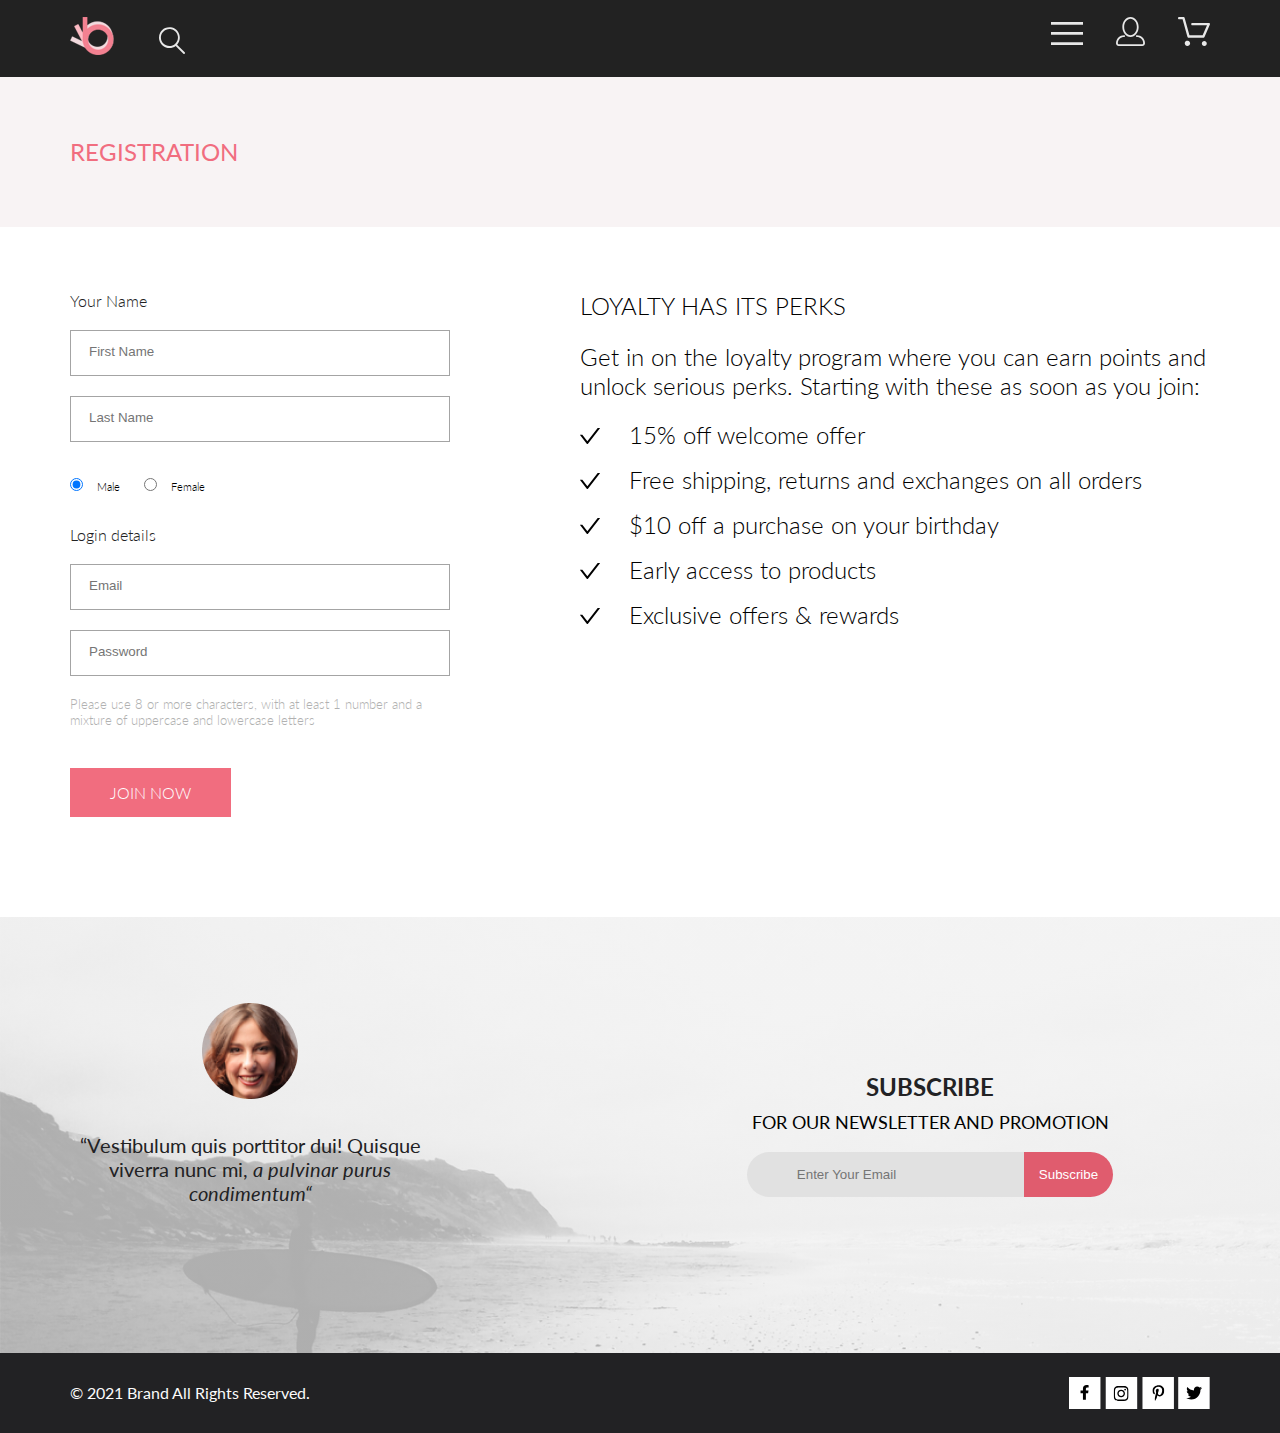
<file: checkout.html>
<!DOCTYPE html>
<html lang="en">

<head>
    <meta charset="UTF-8">
    <meta http-equiv="X-UA-Compatible" content="IE=edge">
    <meta name="viewport" content="width=device-width, initial-scale=1.0">
    <link rel="preconnect" href="https://fonts.gstatic.com">
    <link rel="preconnect" href="https://fonts.gstatic.com">
    <link href="https://fonts.googleapis.com/css2?family=Lato:wght@300&display=swap" rel="stylesheet">
    <link rel="stylesheet" href="css/style.css">
    <link rel="stylesheet" href="css/checkout.css">
    <title>Registration</title>
</head>


<body>
    <header class="header">
        <section class="container header__wrap">
            <section class="header__left">
                <a class="header__logo" href="/">
                    <img src="img/logo.png" alt="logo">
                </a>
                <a href="/">
                    <img src="img/search.svg" alt="search">
                </a>
            </section>
            <section class="header__right">
                <div class="header__item">
                    <img class="menu__svg" src="img/menu.svg" alt="logo">
                </div>
                <div class="header__item">
                    <img src="img/user.svg" alt="logo">
                </div>
                <div class="header__item"><a href="cart.html"><img src="img/cart.svg" alt="logo"></a>
                </div>
            </section>
        </section>
    </header>
    <section class="arrivals">
        <section class="container arrivals__wrap">
            <section class="arrivals__left">
                <h1 class="arrivals__header">REGISTRATION</h1>
            </section>

        </section>
    </section>
    <section class="checkout container">
        <div class="checkout__left">
            <h3 class="checkout__header">Your Name</h3>
            <form class="checkout__form" action="#">
                <input class="checkout__field" type="text" placeholder="First Name">
                <input class="checkout__field" type="text" placeholder="Last Name">
            </form>

            <div class="checkout__gender">
                <label><input type="radio" name="gender" checked>
                    <strong class="checkout__gender_text">Male</strong>
                </label>
                <label><input type="radio" name="gender">
                    <strong class="checkout__gender_text">Female</strong>
                </label>
            </div>
            <h3 class="checkout__header">Login details</h3>
            <form class="checkout__form" action="#">
                <input class="checkout__field" type="text" placeholder="Email">
                <input class="checkout__field" type="text" placeholder="Password">
            </form>

            <p class="checkout__left_text">Please use 8 or more characters, with at least 1 number and a mixture of
                uppercase and
                lowercase letters
            </p>

            <button class="checkout__button">JOIN NOW</button>
        </div>

        <div class="checkout__right">
            <h3 class="checkout__right_header">LOYALTY HAS ITS PERKS</h3>
            <p class="checkout__right_text">Get in on the loyalty program where you can earn points and unlock serious
                perks. Starting with these as
                soon as you join:</p>
            <ul class="checkout__list"><img class="checkout__check" src="/img/check.svg" alt=""> 15% off welcome offer
            </ul>
            <ul class="checkout__list"><img class="checkout__check" src="/img/check.svg" alt=""> Free shipping, returns
                and exchanges on all
                orders</ul>
            <ul class="checkout__list"><img class="checkout__check" src="/img/check.svg" alt=""> $10 off a purchase on
                your birthday</ul>
            <ul class="checkout__list"><img class="checkout__check" src="/img/check.svg" alt=""> Early access to
                products</ul>
            <ul class="checkout__list"><img class="checkout__check" src="/img/check.svg" alt=""> Exclusive offers &
                rewards</ul>
        </div>
    </section>

    <footer>
        <section class="subscribe">
            <div class="container subscribe_wrap">
                <div class="subscribe__left">
                    <img class="subscribe__img" src="img/subscribe.png" alt="sub">
                    <p class="subscribe__left__text">“Vestibulum quis porttitor dui! Quisque viverra nunc mi, <span
                            class="italic"> a
                            pulvinar purus
                            condimentum“</span></p>
                </div>
                <div class="subscribe__right">
                    <h2 class="subscribe_header">SUBSCRIBE</h2>
                    <p class="subscribe__right__text">FOR OUR NEWSLETTER AND PROMOTION</p>
                    <form method="POST" action="">
                        <div class="sub__wrap"><input class="sub__input" placeholder="Enter Your Email" type="email">
                            <button class="sub__button">Subscribe</button>
                        </div>
                    </form>
                </div>
            </div>
            </div>
        </section>
        <section class="copyright ">
            <div class="container copyright__wrap">
                <div class="copyright__left">
                    <p class="copyright__text">© 2021 Brand All Rights Reserved.</p>
                </div>
                <div class="copyright__right">
                    <img src="/img/facebook.svg" alt="">
                    <img src="/img/instagram.svg" alt="">
                    <img src="/img/pinterest.svg" alt="">
                    <img src="/img/twitter.svg" alt="">
                </div>
            </div>
        </section>

    </footer>
</body>

</html>
</file>
<file: css/style.css>
* {
    margin: 0;
    padding: 0;
}

.header {
    background-color: #222222;
    padding: 17px 0 18px 0;
    
}

.container {
    max-width: 1140px;
    width: 100%;
    margin: 0 auto;
}

a {
    text-decoration: none;
}

.header__wrap {
    display: flex;
    justify-content: space-between;
}

.header__logo{
    margin-right: 40px;
}

.header__right {
    display: flex;
}

.header__item:not(:last-child) {
    margin-right: 33px;   
}

.menu__svg {
    padding-top: 5px;
}

.intro {
    height: 764px;
    background-color: #F1E4E6;
}

.intro__wrap {
    display: flex;
    align-items: center;
    height: 100%;
    justify-content: flex-end;
    background-image: url("../img/man.png");
    background-repeat: no-repeat;
    background-position: -228px 0;
}

.intro__text{
    max-width: 377px;
}

.intro__text h1 {
    padding-left: 20px;
    border-left: 12px solid #F16D7F;
}

.test{
    margin-top: 65px;
    margin-bottom: 96px;
}

.bold {
    font-family: 'Lato';
    font-style: normal;
    font-weight: 900;
    font-size: 48px;
    line-height: 58px;
    color: #222222;
}

.decor {
    font-family: 'Lato';
    font-style: normal;
    font-weight: bold;
    font-size: 32px;
    line-height: 38px;
    color: #222222;
}

.color_decor {
    font-family: 'Lato';
    font-style: normal;
    font-weight: bold;
    font-size: 32px;
    line-height: 38px;
    color: #F16D7F;
}

.test__wrap {
display: flex;
justify-content: space-between;
flex-wrap: wrap;
}

.wooman__card {
    display: flex;
    justify-content: center;
    align-items: center;
    width: 360px;
    height: 260px;
    background: linear-gradient(rgba(0, 0, 0, 0.7), rgba(0, 0, 0, 0.7)), url("../img/forwoman.jpg");
    margin-bottom: 30px;
}
.man__card {
    display: flex;
    justify-content: center;
    align-items: center;
    width: 360px;
    height: 260px;
    background: linear-gradient(rgba(0, 0, 0, 0.7), rgba(0, 0, 0, 0.7)), url("../img/forman.jpg");
    margin-bottom: 30px;
}
.kids__card {
    display: flex;
    justify-content: center;
    align-items: center;
    width: 360px;
    height: 260px;
    background: linear-gradient(rgba(0, 0, 0, 0.7), rgba(0, 0, 0, 0.7)), url("../img/forkids.jpg");
    margin-bottom: 30px;
}
.accesories__card {
    display: flex;
    justify-content: center;
    align-items: center;
    width: 360px;
    height: 260px;
    background: linear-gradient(rgba(0, 0, 0, 0.7), rgba(0, 0, 0, 0.7)), url("../img/accesories.jpg");
    margin-bottom: 30px;
    width: 100%;
    height: 180px;
}

.span__decor {
    font-family: 'Lato';
    font-style: normal;
    font-weight: normal;
    font-size: 16px;
    line-height: 19px;
    color: #FFFFFF;
}

.h2__decor {
    font-family: 'Lato';
    font-style: normal;
    font-weight: bold;
    font-size: 24px;
    line-height: 29px;
    color: #F16D7F;
}
.test__text{
    font-family: 'Lato';
    text-align: center;
}

.fetured__wrap {
    display: flex;
    justify-content: space-between;
    flex-wrap: wrap;
}

.fetured__header {
    font-family: 'Lato';
    text-align: center;
    font-style: normal;
    font-weight: normal;
    font-size: 30px;
    color: #222222;
}

.fetured__text {
    font-family: 'Lato';
    text-align: center;
    margin-top: 5px;
    font-style: normal;
    font-weight: normal;
    font-size: 14px;
    color: #9F9F9F;
}

.product{
    width: 360px;
    background-color: #F8F8F8;
    display: flex;
    flex-direction: column;
    padding-bottom: 20px;
    margin-top: 50px;
    margin-bottom: 30px;
    overflow: hidden;
    position: relative;
    transition: 0.5s;
}

.product:hover {
    box-shadow: 0px 5px 8px 0px rgba(0, 0, 0, 0.15);
}

.product:hover .overlay {
    opacity: 1;
  }

.product__image {
    padding-bottom: 25px;
}

.product__header {
    padding: 0 0 12px 18px;
    font-weight: normal;
    font-size: 13px;
    line-height: 16px;
    text-decoration: none;
    color: black;
}

.product__text {
    font-family: 'Lato';
    padding-left: 17px;
    padding-top: 12px;
    padding-bottom: 18px;
    font-weight: 300;
    font-size: 14px;
    line-height: 17px;
    width: 315px;
    color: #5D5D5D;
}

.cost {
    font-family: 'Lato', sans-serif;
    font-weight: normal;
    font-size: 16px;
    line-height: 19px;
    color: #F16D7F;
    padding: 18px 0 20px 18px;
}

.overlay {
    position: absolute;
    top: 0;
    left: 0;
    right: 0;
    height: 420px;
    background-color: rgba(58, 56, 56, 0.83);
    display: flex;
    justify-content: center;
    align-items: center;
    opacity: 0;
    transition: 0.5s;
}

.button {
    margin-top: 20px;
    display: flex;
    justify-content: center;
    margin-bottom: 100px;
  }
  
  .btn {
    padding: 15px 39px;
    font-family: 'Lato';
    font-style: normal;
    font-weight: normal;
    font-size: 16px;
    color: #F26376;
    text-align: center;
    outline: 1px solid red;
  }

  .bottom {
    background-color: #222224;
    height: 360px;
    display: flex;
    justify-content: center;
  }

  .bottom__block{
      text-align: center;
      padding-top: 100px;
  }

  .delivery {
      padding-top: 28px;
  }
  
  .sales {
      padding-top: 19px;
  }

  .quality {
      padding-top: 25px;
  }

    .bottom__wrap {
        display: flex;
        justify-content: space-between;
    }

  .bottom__header {
    font-family: Lato;
    font-style: normal;
    font-weight: normal;
    font-size: 20px;
    line-height: 24px;
    color: #FBFBFB;
  }

  .bottom__text {
    font-family: Lato;
    font-style: normal;
    font-weight: 300;
    font-size: 13.972px;
    line-height: 17px;
    text-align: center;
    color: #FBFBFB;
    width: 380px;
    padding-top: 16px;
    opacity: 0.7;
  }

  .subscribe_wrap {
    display: flex;
    justify-content: space-between;
 }

  .subscribe {
    background: linear-gradient(rgba(244, 244, 244, 0.7), rgba(244, 244, 244, 0.7)), url("../img/footer_background.jpg");
    background-size: cover;
    background-repeat: no-repeat;
  }

  .subscribe__left{
     padding-top: 86px;
     text-align: center;
  }

  .subscribe__left__text{
    padding-top: 30px;
    font-family: Lato;
    font-style: normal;
    font-weight: normal;
    font-size: 20px;
    line-height: 24px;
    text-align: center;
    color: #222224;
    width: 360px;
    height: 100px;
    padding-bottom: 120px;
  }

  .italic {
      font-style: italic;
  }

  .subscribe__right {
    flex-direction: column;
    padding-top: 150px;
    align-items: center;
    width: 560px;
    display: flex;
  }

  .subscribe_header {
    font-family: Lato;
    font-style: normal;
    font-weight: bold;
    font-size: 24px;
    line-height: 40px;
    text-align: center;
    color: #222224;
  }

  .subscribe__right__text {
    font-family: Lato;
    font-style: normal;
    font-weight: normal;
    font-size: 18px;
    line-height: 30px;
    text-align: center; 
  }

  .sub__wrap {
   display: flex;
   padding-top: 15px;
  }

  .sub__input {
      border: none;
      padding: 15px 50px;
      background: #E1E1E1;
      border-radius: 30px 0 0 30px;
  }

  .sub__button {
      border: none;
      padding: 15px;
      color: white;
      background: #E05C6E;
      border-radius: 0 30px 30px 0;
      cursor: pointer;
  }


  .copyright__wrap {
      display: flex;
      justify-content: space-between;
  }

  .copyright {
    height: 80px;
    background-color: #222224;
  
  }

  .copyright__left{
      padding-top: 30px;
  }

  .copyright__right {
      padding-top: 24px;
  }

  .copyright__text {
    font-family: 'Lato';
    font-style: normal;
    font-weight: normal;
    font-size: 16px;
    line-height: 19px;
    color: #FBFBFB;
  }

  /*CATALOG*/

.arrivals {
    height: 150px;
    background: #F8F3F4;
}

  .arrivals__wrap{
    display: flex;
    justify-content: space-between;
  }

  .arrivals__left {
    padding-top: 60px;
  }
  
  .arrivals__right {
    padding-top: 65px;
}

.arrivals__header {
    font-family: Lato;
    font-style: normal;
    font-weight: normal;
    font-size: 24px;
    line-height: 29px;
    color: #F16D7F;
    text-decoration: none;
}

.arrivals__text {
    font-family: Lato;
    font-style: normal;
    font-weight: 300;
    font-size: 14px;
    line-height: 17px;
    color: #636363;
}

.arrivals__last {
    font-family: Lato;
    font-style: normal;
    font-weight: bold;
    font-size: 14px;
    line-height: 17px;
    color: #F16D7F;
}


.catalog__wrap { 
    display: flex;
    justify-content: space-between;
    padding-top: 50px;
}

.catalog__center {
    display: flex;
    
}

.catalog__filter {
    width: 360px;
    background-color: #FFFFFF;
    box-sizing: border-box;
    position: relative;
    outline: none;
    border: none;   
}

.catalog__filter[open] {
  box-shadow: 6px 4px 35px rgba(0, 0, 0, 0.21);
}

.catalog__filter[open]>summary {
  color: #EF5B70;
  outline: none;
  border: none;
}

.filter__content {
  position: absolute;
  width: 360px;
  left: 0;
  box-shadow: 6px 4px 35px rgba(0, 0, 0, 0.21);
  background-color: #FFFFFF;
}


.catalog__img {
    padding-left: 10px;
}

.catalog__text {
    font-family: Lato;
    font-style: normal;
    font-weight: normal;
    font-size: 14px;
    line-height: 17px;
    color: #6F6E6E;
}

.filter__text {
    font-family: Lato;
    font-style: normal;
    font-weight: 600;
    font-size: 14px;
    line-height: 17px;
    color: #000000;
}

details {

  }
::-webkit-details-marker {display: none;}

summary {
    display: block;
    padding: 10px;
    outline: none;       
  }
  
  /*PRODUCT*/
  
  .product__page {
    display: flex;
    flex-direction: column;
    align-items: center;
    height: 777px;
    background: #F7F7F7;
    position: relative;
  }

  .vector__left {
    padding: 13px 13px 13px 17px;
    background: rgba(42, 42, 42, 0.15);
    position: absolute;
    left: 0;
    top: 365px;
  }

  .vector__right {
    padding: 13px 17px 13px 13px;
    background: rgba(42, 42, 42, 0.15);
    position: absolute;
    right: 0;
    top: 365px;
  }

  .product__info {
    border: 1px solid #EAEAEA;
    background-color: #FFFFFF;
    padding-left: 290px;
    padding-right: 290px;
  }

  .product__description {
    display: flex;
    flex-direction: column;
    align-items: center;
  }

  .product__cart {  
    display: flex;
    flex-direction: column;
    align-items: center;
    justify-content: center;
    padding-bottom: 65px;
  }

  .product__choose {
      display: flex;
      justify-content: center;
      padding-bottom: 48px;
      padding-top: 65px;
  }

  .product__women {
    font-family: 'Lato';
    font-style: normal;
    font-weight: 300;
    font-size: 14px;
    line-height: 17px;
    color: #F16D7F;
    padding-bottom: 12px;
    padding-top: 65px;
  }

  .product__name {
    font-family: 'Lato';
    font-style: normal;
    font-weight: 300;
    font-size: 18px;
    line-height: 22px;
    color: #4D4D4D;
    padding-top: 12px;
  }
 
  

  .product__desc {
    font-family: 'Lato';
    font-style: normal;
    font-weight: 300;
    font-size: 14px;
    line-height: 17px;
    text-align: center;
    color: #5E5E5E;
    text-align: center;
    width: 555px;
    padding-top: 48px;
  }

  .product__cost {
    padding-top: 32px;
    padding-bottom: 65px;
    font-family: Lato;
    font-style: normal;
    font-weight: 300;
    font-size: 24px;
    line-height: 29px;
    color: #EF5B70;
  }

  .product__wrap {
    display: flex;
    justify-content: space-between;
    flex-wrap: wrap;
    margin-bottom: 128px;
    margin-top: 665px;
  }

.add__cart {
    appearance: none;
    border: 1px solid #FF6A6A;
    background: #FFFFFF;
    padding: 15px 56px 14px 24px;
    font-family: Lato;
    font-style: normal;
    font-weight: normal;
    font-size: 16px;
    line-height: 19px;
    color: #F26376;
    display: flex;
    align-items: center;
}

.red__cart {
    padding-right: 23px;
}

hr {
    background-color: #EAEAEA;
    height: 1px;
    border: none;
}
</file>
<file: css/checkout.css>
.checkout {
  margin-top: 64px;
  display: -webkit-box;
  display: -ms-flexbox;
  display: flex;
  -webkit-box-pack: justify;
      -ms-flex-pack: justify;
          justify-content: space-between;
}

.checkout__form {
  display: -webkit-box;
  display: -ms-flexbox;
  display: flex;
  -webkit-box-orient: vertical;
  -webkit-box-direction: normal;
      -ms-flex-direction: column;
          flex-direction: column;
  -webkit-box-align: start;
      -ms-flex-align: start;
          align-items: flex-start;
}

.checkout__field {
  text-align: left;
  width: 360px;
  padding: 13px 0 16px 18px;
  margin-bottom: 20px;
  border: 1px solid #A4A4A4;
}

.checkout__button {
  background: #F16D7F;
  border: none;
  font-family: 'Lato';
  font-style: normal;
  font-weight: 300;
  font-size: 16px;
  line-height: 19px;
  color: #FFFFFF;
  padding: 15px 40px;
  margin-bottom: 100px;
  -webkit-transition: all 2s;
  transition: all 2s;
}

.checkout__button:hover {
  -webkit-transform: rotate(180deg);
          transform: rotate(180deg);
}

.checkout__header {
  font-family: 'Lato';
  font-style: normal;
  font-weight: 300;
  font-size: 16px;
  line-height: 19px;
  color: #222222;
  padding-bottom: 20px;
}

.checkout__gender {
  padding-top: 15px;
  padding-bottom: 30px;
  -webkit-transition: all 3s;
  transition: all 3s;
}

.checkout__gender:hover {
  -webkit-transform: scale(1.25);
          transform: scale(1.25);
}

.checkout__gender_text {
  font-family: 'Lato';
  font-style: normal;
  font-weight: 300;
  font-size: 11px;
  line-height: 13px;
  color: #000000;
  padding-right: 20px;
  padding-left: 10px;
}

.checkout__left_text {
  font-family: 'Lato';
  font-style: normal;
  font-weight: 300;
  font-size: 13px;
  line-height: 16px;
  color: #B1B1B1;
  padding-bottom: 40px;
  width: 360px;
}

.checkout__right {
  padding-left: 130px;
}

.checkout__right_header {
  font-family: 'Lato';
  font-style: normal;
  font-weight: 300;
  font-size: 24px;
  line-height: 29px;
  color: #000000;
  padding-bottom: 22px;
}

.checkout__right_text {
  font-family: 'Lato';
  font-style: normal;
  font-weight: 300;
  font-size: 24px;
  line-height: 29px;
  padding-bottom: 20px;
}

.checkout__list {
  font-family: 'Lato';
  font-style: normal;
  font-weight: 300;
  font-size: 24px;
  line-height: 29px;
  color: #000000;
  padding-bottom: 16px;
}

.checkout__check {
  padding-right: 22px;
}
/*# sourceMappingURL=checkout.css.map */
</file>
